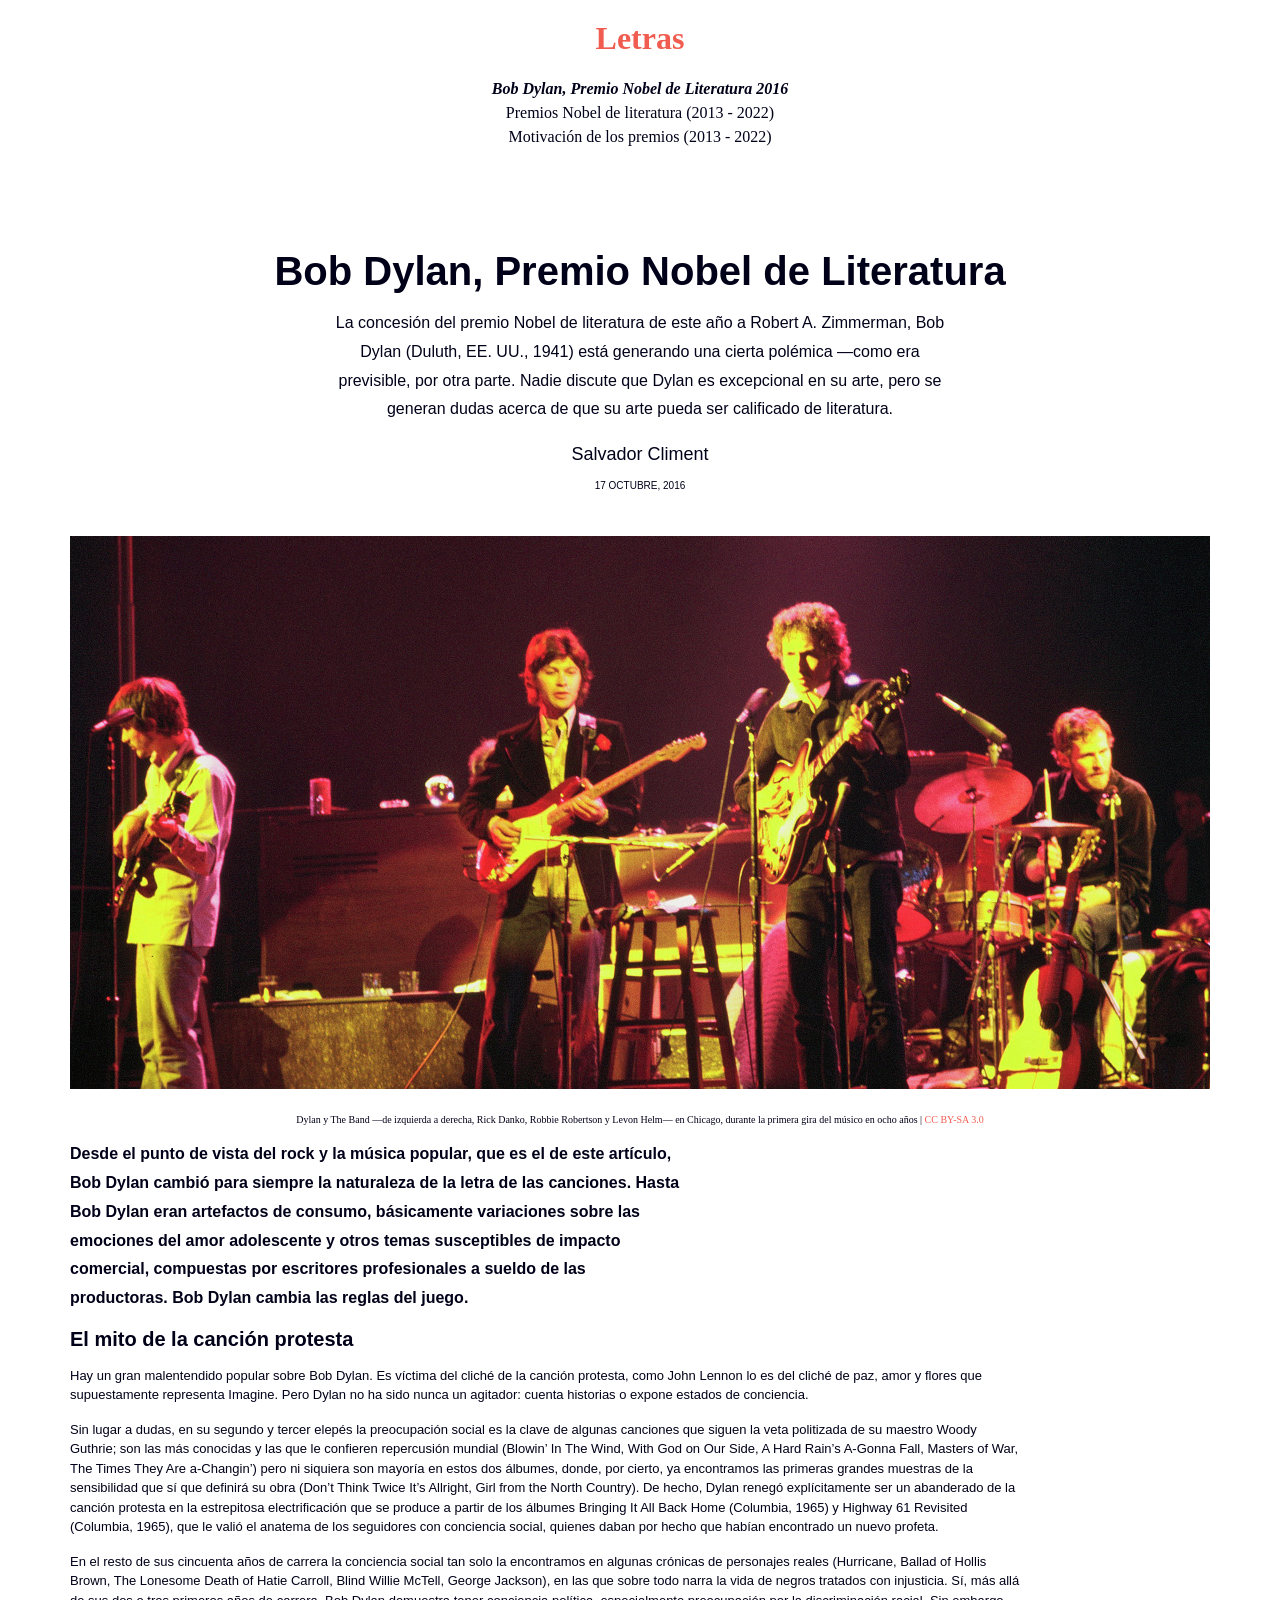
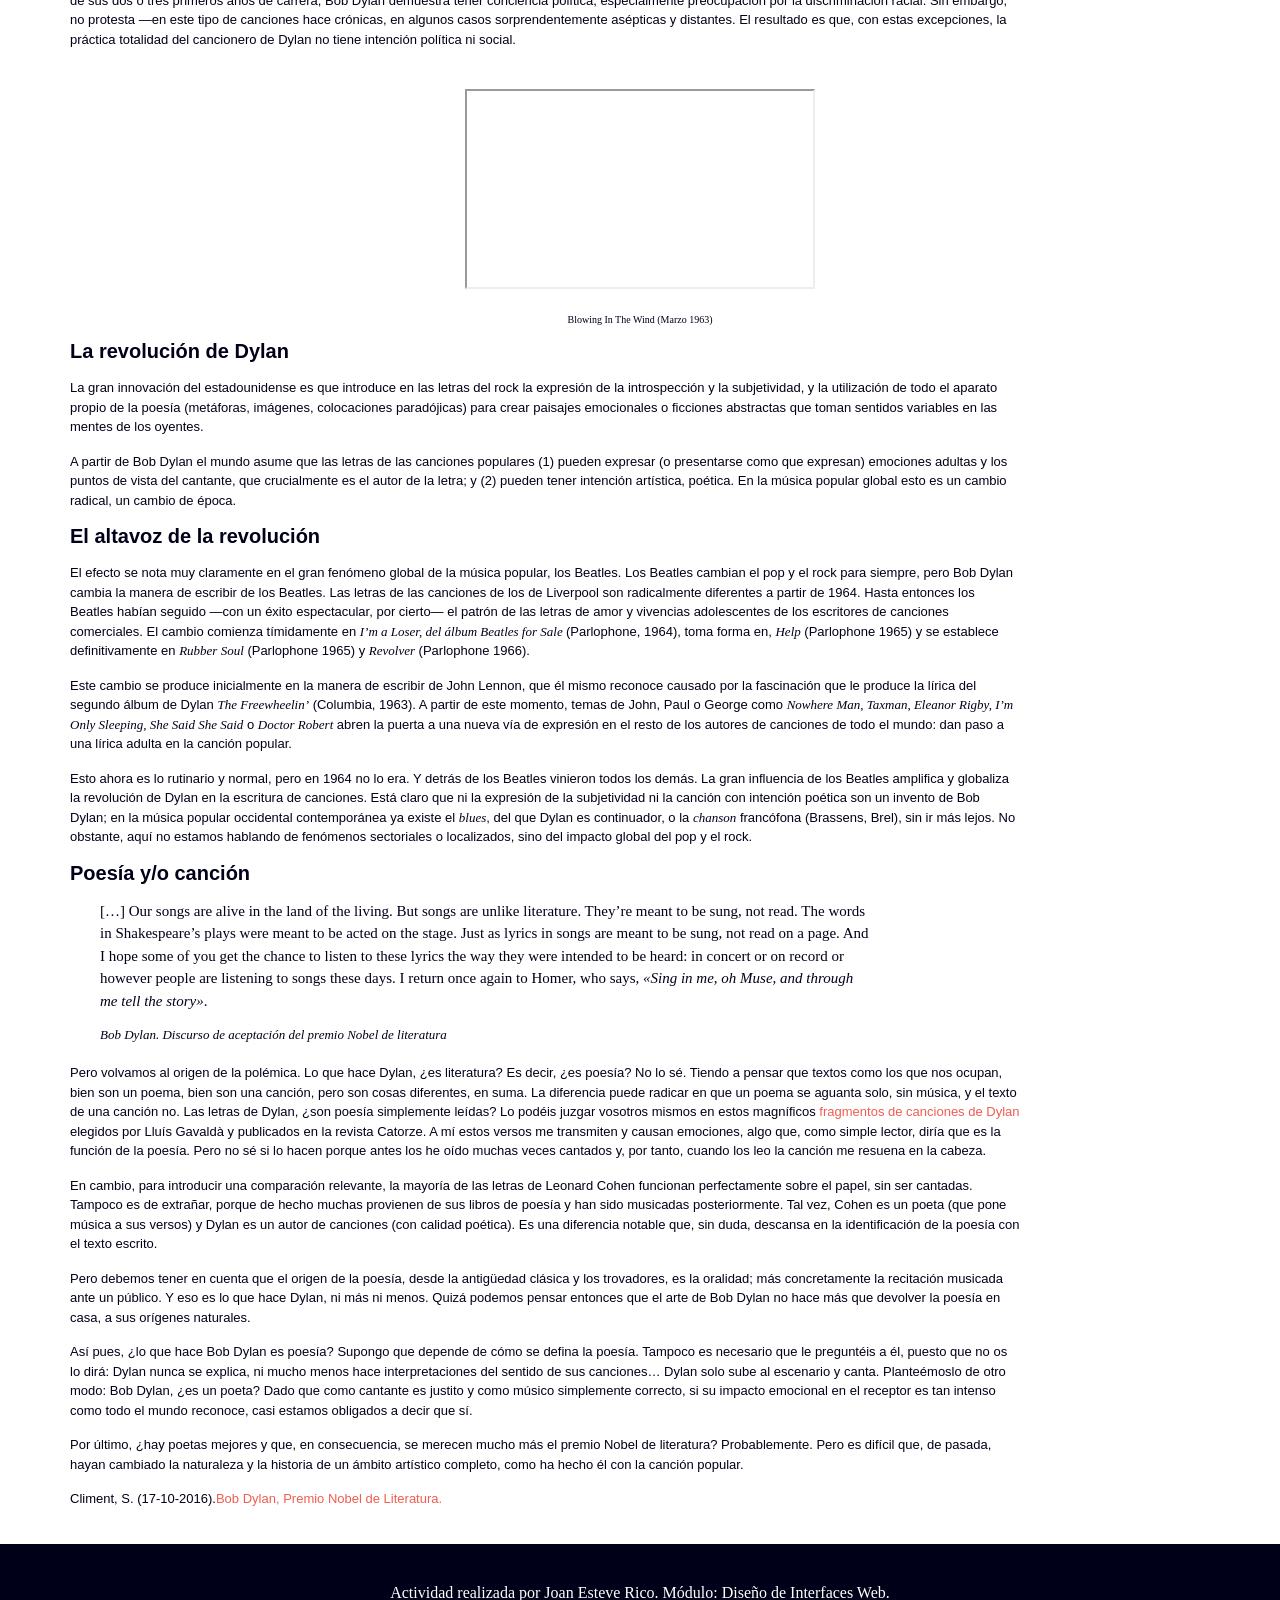
<file: index.html>
<!DOCTYPE html>
<html lang="es">
<head>
    <meta charset="UTF-8">
    <meta name="viewport" content="width=device-width, initial-scale=1.0">
    <link rel="stylesheet" href="css/estilos.css">
    <title>Literatura Popular</title>
</head>

<body>
    <header>  
        <h1><a href="index.html">Letras</a></h1>

    <nav>
         <ul>
            <li><a href="./index.html" class="actual">Bob Dylan, Premio Nobel de Literatura <time datetime="2016">2016</time></a></li>
            <li><a href="./listado-nobel-literatura.html">Premios Nobel de literatura (<time datetime="2013">2013</time> - <time datetime="2022">2022</time>)</a></li>
            <li><a href="motivacion-premios.html">Motivación de los premios (<time datetime="2013">2013</time> - <time datetime="2022">2022</time>)</a></li>
          </ul>
    
    </nav>
    </header>


    <main class="contenedor">
    <section>
        <h2>Bob Dylan, Premio Nobel de Literatura</h2>
        <p class="primp">La concesión del premio Nobel de literatura de este año a Robert A. Zimmerman, Bob Dylan (Duluth, EE. UU., 1941) 
            está generando una cierta polémica —como era previsible, por otra parte. Nadie discute que Dylan es excepcional en su arte,
             pero se generan dudas acerca de que su arte pueda ser calificado de literatura.
        </p>

        <h3 class="autor">Salvador Climent</h3>
        <time datetime="2016-10-17" class="fecha-autor">17 OCTUBRE, 2016</time>
         
        <figure>
        <img src="./img/Bob-Dylan-and-The-Band-1974.jpg" alt="Dilan y The band" title="Dilan y la banda" width="500" height="200">
         <figcaption>Dylan y The Band —de izquierda a derecha, Rick Danko, Robbie Robertson y Levon Helm— en Chicago, durante la primera gira del músico en ocho años | <span class="licencia">CC BY-SA 3.0</span></figcaption>
        </figure>

        <p class="resum">Desde el punto de vista del rock y la música popular, que es el de este artículo, Bob Dylan cambió para siempre la naturaleza de la letra de las canciones.
            Hasta Bob Dylan eran artefactos de consumo, básicamente variaciones sobre las emociones del amor adolescente y otros temas susceptibles de impacto comercial,
             compuestas por escritores profesionales a sueldo de las productoras. Bob Dylan cambia las reglas del juego.
        </p>
        
        <article>
        <h2>El mito de la canción protesta</h2>

        <p>Hay un gran malentendido popular sobre Bob Dylan. Es víctima del cliché de la canción protesta, como John Lennon lo es del cliché de paz, amor y flores que
             supuestamente representa Imagine. Pero Dylan no ha sido nunca un agitador: cuenta historias o expone estados de conciencia.
        </p>

        <p>Sin lugar a dudas, en su segundo y tercer elepés la preocupación social es la clave de algunas canciones que siguen la veta politizada de su maestro
             Woody Guthrie; son las más conocidas y las que le confieren repercusión mundial (Blowin’ In The Wind, With God on Our Side, A Hard Rain’s A-Gonna Fall,
              Masters of War, The Times They Are a-Changin’) pero ni siquiera son mayoría en estos dos álbumes, donde, por cierto, ya encontramos las primeras grandes 
              muestras de la sensibilidad que sí que definirá su obra (Don’t Think Twice It’s Allright, Girl from the North Country). 
              De hecho, Dylan renegó explícitamente ser un abanderado de la canción protesta en la estrepitosa electrificación que se produce a partir de los álbumes
               Bringing It All Back Home (Columbia, 1965) y Highway 61 Revisited (Columbia, 1965), que le valió el anatema de los seguidores con conciencia social, 
               quienes daban por hecho que habían encontrado un nuevo profeta.
        </p>

        <p>En el resto de sus cincuenta años de carrera la conciencia social tan solo la encontramos en algunas crónicas de personajes reales 
            (Hurricane, Ballad of Hollis Brown, The Lonesome Death of Hatie Carroll, Blind Willie McTell, George Jackson), en las que sobre todo narra
             la vida de negros tratados con injusticia. Sí, más allá de sus dos o tres primeros años de carrera, Bob Dylan demuestra tener conciencia política, 
             especialmente preocupación por la discriminación racial. Sin embargo, no protesta —en este tipo de canciones hace crónicas, en algunos casos sorprendentemente
              asépticas y distantes. El resultado es que, con estas excepciones, la práctica totalidad del cancionero de Dylan no tiene intención política ni social.
        </p>

        <figure>
            <iframe src="https://youtube.com/embed/vWwgrjjIMXA" width="300" height="150" title="Blowing in the wind" referrerpolicy="strict-origin-when-cross-origin" allowfullscreen></iframe>
            <figcaption>Blowing In The Wind (Marzo 1963)</figcaption>
        </figure>

        </article>
        
        <article>
            <h2>La revolución de Dylan</h2>
            <p>La gran innovación del estadounidense es que introduce en las letras del rock la expresión de la introspección y la subjetividad, y la utilización de todo el aparato propio de la poesía (metáforas, imágenes, colocaciones paradójicas)
                 para crear paisajes emocionales o ficciones abstractas que toman sentidos variables en las mentes de los oyentes.
            </p>

            <p>A partir de Bob Dylan el mundo asume que las letras de las canciones populares (1) pueden expresar (o presentarse como que expresan) emociones adultas y los puntos de vista del cantante, que crucialmente es el autor de la letra;
                 y (2) pueden tener intención artística, poética. En la música popular global esto es un cambio radical, un cambio de época.
            </p>

        </article>

        <article>
            <h2>El altavoz de la revolución</h2>
            <p>El efecto se nota muy claramente en el gran fenómeno global de la música popular, los Beatles. Los Beatles cambian el pop y el rock para siempre, pero Bob Dylan cambia la manera de escribir de los Beatles. Las letras de
                 las canciones de los de Liverpool son radicalmente diferentes a partir de 1964. Hasta entonces los Beatles
                  habían seguido —con un éxito espectacular, por cierto— el patrón de las letras de amor y vivencias adolescentes 
                  de los escritores de canciones comerciales. El cambio comienza tímidamente en <cite>I’m a Loser, del álbum Beatles for Sale </cite>(Parlophone, 1964),
                   toma forma en, <cite>Help</cite> (Parlophone 1965) y se establece definitivamente en <cite>Rubber Soul</cite> (Parlophone 1965) y <cite>Revolver</cite> (Parlophone 1966).
            </p>

            <p>Este cambio se produce inicialmente en la manera de escribir de John Lennon, que él mismo reconoce causado por la fascinación que le produce la lírica del segundo álbum de Dylan <cite>The Freewheelin’</cite> (Columbia, 1963). 
                A partir de este momento, temas de John, Paul o George como <cite>Nowhere Man, Taxman, Eleanor Rigby, I’m Only Sleeping, 
                She Said She Said</cite> o <cite>Doctor Robert</cite> abren la puerta a una nueva vía de expresión en el resto de los autores de canciones de todo el mundo:
                 dan paso a una lírica adulta en la canción popular.
            </p>

            <p>Esto ahora es lo rutinario y normal, pero en 1964 no lo era. Y detrás de los Beatles vinieron todos los demás. La gran influencia de los Beatles amplifica y globaliza la revolución de Dylan en la escritura de canciones.
                 Está claro que ni la expresión de la subjetividad ni la canción con intención poética son un invento de Bob Dylan; 
                 en la música popular occidental contemporánea ya existe el <cite>blues</cite>, del que Dylan es continuador, o la <cite>chanson</cite> francófona (Brassens, Brel),
                  sin ir más lejos. No obstante, aquí no estamos hablando de fenómenos sectoriales o localizados, sino del impacto global del pop y el rock.
            </p>

        </article>

         <article>
            <h2>Poesía y/o canción</h2>
            
            <blockquote>
                <p>[…] Our songs are alive in the land of the living. But songs are unlike literature. They’re meant to be sung, not read. The words in Shakespeare’s plays were meant to be acted on the stage.
                     Just as lyrics in songs are meant to be sung, not read on a page. And I hope some of you get the chance to listen 
                     to these lyrics the way they were intended to be heard: in concert or on record or however people are listening 
                     to songs these days. I return once again to Homer, who says, <q>Sing in me, oh Muse, and through me tell the story</q>.
                </p>

                <footer>
                    <cite>Bob Dylan. Discurso de aceptación del premio Nobel de literatura</cite>
                </footer>
            </blockquote>

            <p>Pero volvamos al origen de la polémica. Lo que hace Dylan, ¿es literatura? Es decir, ¿es poesía? No lo sé. Tiendo a pensar que textos como los que nos ocupan, bien son un poema, bien son una canción, 
                pero son cosas diferentes, en suma. La diferencia puede radicar en que un poema se aguanta solo, sin música,
                 y el texto de una canción no. Las letras de Dylan, ¿son poesía simplemente leídas? Lo podéis juzgar vosotros mismos en estos magníficos <a href="./motivacion-premios.html" target="_blank" rel="noopener" >fragmentos de canciones de Dylan </a> elegidos por Lluís Gavaldà 
                 y publicados en la revista Catorze. A mí estos versos me transmiten y causan emociones, algo que, como simple lector, 
                 diría que es la función de la poesía. Pero no sé si lo hacen porque antes los he oído muchas veces cantados y, por tanto, cuando los leo la canción me resuena en la cabeza.
            </p>

            <p>En cambio, para introducir una comparación relevante, la mayoría de las letras de Leonard Cohen funcionan perfectamente sobre el papel, sin ser cantadas. Tampoco es de extrañar, porque de hecho muchas
                 provienen de sus libros de poesía y han sido musicadas posteriormente. Tal vez, Cohen es un poeta (que pone música a sus versos) 
                 y Dylan es un autor de canciones (con calidad poética). Es una diferencia notable que, sin duda, descansa en la identificación de la poesía con el texto escrito.
            </p>

            <p>Pero debemos tener en cuenta que el origen de la poesía, desde la antigüedad clásica y los trovadores, es la oralidad; más concretamente la recitación musicada ante un público. Y eso es lo que hace Dylan, ni más ni menos.
                 Quizá podemos pensar entonces que el arte de Bob Dylan no hace más que devolver la poesía en casa, a sus orígenes naturales.
            </p>

            <p>Así pues, ¿lo que hace Bob Dylan es poesía? Supongo que depende de cómo se defina la poesía. Tampoco es necesario que le preguntéis a él, puesto que no os lo dirá: Dylan nunca se explica, ni mucho menos hace interpretaciones 
                del sentido de sus canciones… Dylan solo sube al escenario y canta. Planteémoslo de otro modo: Bob Dylan, ¿es un poeta? Dado que como cantante es justito y como músico simplemente correcto, si su impacto emocional en el receptor
                 es tan intenso como todo el mundo reconoce, casi estamos obligados a decir que sí.
            </p>

            <p>Por último, ¿hay poetas mejores y que, en consecuencia, se merecen mucho más el premio Nobel de literatura? Probablemente. Pero es difícil que, de pasada, hayan cambiado la naturaleza y la historia de un ámbito artístico completo, 
                como ha hecho él con la canción popular.
            </p>

            <footer>
                <p>Climent, S. (17-10-2016).<a href="https://www.nationalgeographic.com.es/mundo-ng/actualidad/bob-dylan-premio-nobel-literatura-2016_10781" target="_blank" rel="noopener">Bob Dylan, Premio Nobel de Literatura.</a>
                </p>
            </footer>

        </article>
   

    </section>

    </main>

    <footer>
        <p>Actividad realizada por Joan Esteve Rico. Módulo: Diseño de Interfaces Web.</p>
    </footer>
    
</body>
</html>
</file>
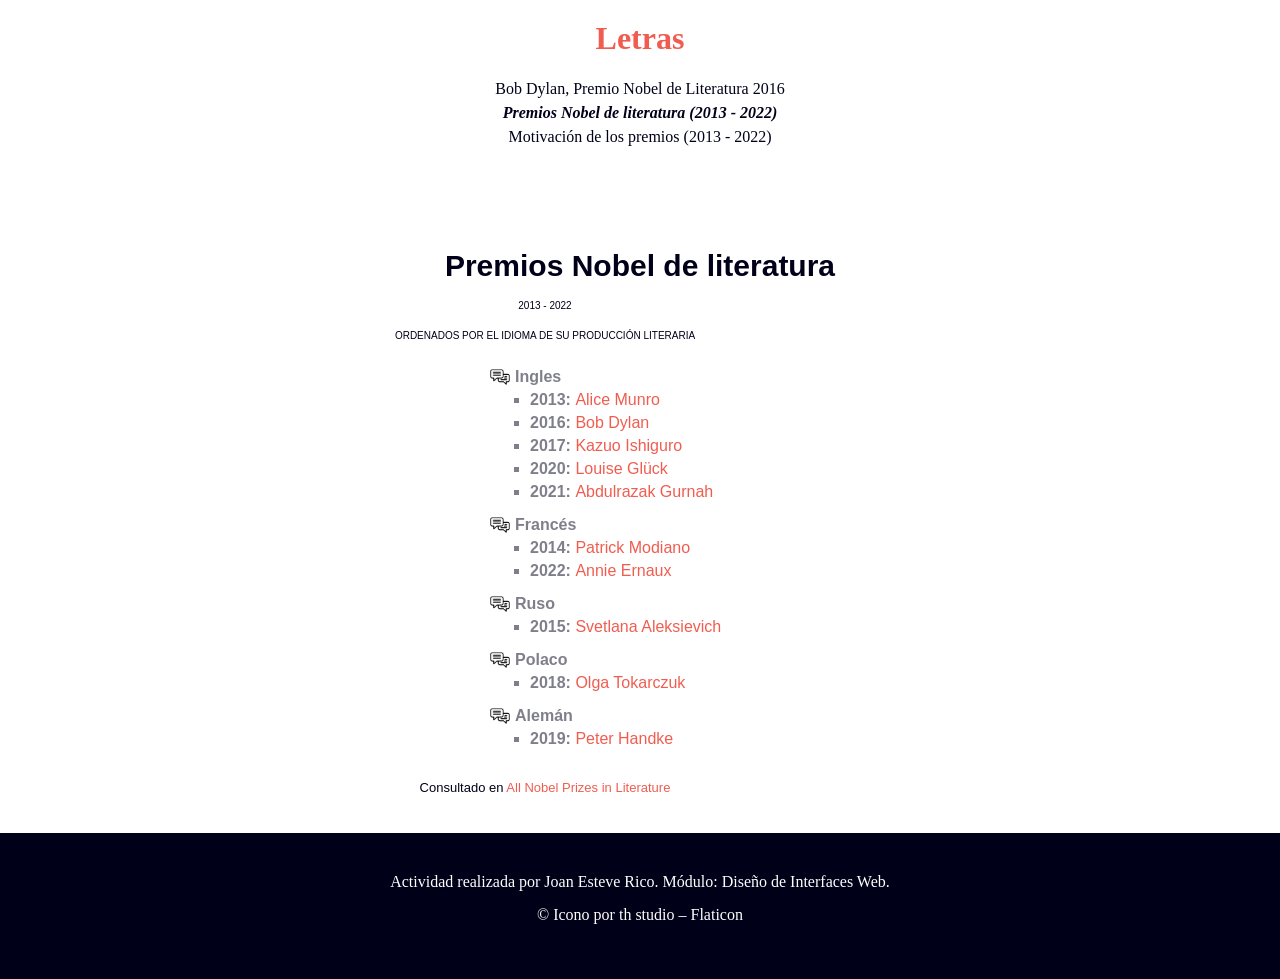
<file: listado-nobel-literatura.html>
<!DOCTYPE html>
<html lang="es">
<head>
    <meta charset="UTF-8">
    <meta name="viewport" content="width=device-width, initial-scale=1.0">
    <link rel="stylesheet" href="css/estilos.css">
    <title>Listado Novel Literatura</title>
</head>

<body>
    <header>
         <h1><a href="index.html">Letras</a></h1>

    <nav>
         <ul>
            <li><a href="./index.html">Bob Dylan, Premio Nobel de Literatura <time datetime="2016">2016</time></a></li>
            <li><a href="./listado-nobel-literatura.html" class="actual">Premios Nobel de literatura (<time datetime="2013">2013</time> - <time datetime="2022">2022</time>)</a></li>
            <li><a href="motivacion-premios.html">Motivación de los premios (<time datetime="2013">2013</time> - <time datetime="2022">2022</time>)</a></li>
          </ul>
    
    </nav>
    </header>


    <main class="contenedor">
        <section>
            <hgroup>
            <h2>Premios Nobel de literatura</h2>
            <p><time datetime="2013">2013</time> - <time datetime="2022">2022</time><p>
            <p>ORDENADOS POR EL IDIOMA DE SU PRODUCCIÓN LITERARIA</p>
            </hgroup>

            <ul class="listado">
                <li><img src="./img/idioma.png" alt="idioma" width="30" height="30">Ingles
                <ul>
                    <li><time datetime="2013">2013</time>: <a href="motivacion-premios.html#alice-munro">Alice Munro</a></li>
                    <li><time datetime="2016">2016</time>: <a href="motivacion-premios.html#bob-dylan">Bob Dylan</a></li>
                    <li><time datetime="2017">2017</time>: <a href="kazuo-ishiguro">Kazuo Ishiguro</a></li>
                    <li><time datetime="2020">2020</time>: <a href="motivacion-premios.html#louise-glück">Louise Glück</a></li>
                    <li><time datetime="2021">2021</time>: <a href="motivacion-premios.html#abdulrazak-gurnah">Abdulrazak Gurnah</a></li>
                </ul> 
                </li>

                 <li><img src="./img/idioma.png" alt="idioma" width="30" height="30">Francés
                <ul>
                    <li><time datetime="2014">2014</time>: <a href="motivacion-premios.html#patrick-modiano">Patrick Modiano</a></li>
                    <li><time datetime="2022">2022</time>: <a href="motivacion-premios.html#annie-ernaux">Annie Ernaux</a></li>
                </ul> 
                </li>


                 <li><img src="./img/idioma.png" alt="idioma" width="30" height="30">Ruso
                <ul>
                    <li><time datetime="2015">2015</time>: <a href="motivacion-premios.html#svetlana-aleksievich">Svetlana Aleksievich</a></li>
                </ul> 
                </li>

                  <li><img src="./img/idioma.png" alt="idioma" width="30" height="30">Polaco
                <ul>
                    <li><time datetime="2018">2018</time>: <a href="motivacion-premios.html#olga-tokarczuk">Olga Tokarczuk</a></li>
                </ul> 
                </li>

                  <li><img src="./img/idioma.png" alt="idioma" width="30" height="30">Alemán
                <ul>
                    <li><time datetime="2019">2019</time>: <a href="motivacion-premios.html#peter-handke">Peter Handke</a></li>
                </ul> 
                </li>

                
            </ul>

            <p class="consulta">Consultado en<a href="https://www.nobelprize.org/prizes/lists/all-nobel-prizes-in-literature/" target="_blank" rel="noopener"> All Nobel Prizes in Literature</a></p>
        </section>
    </main>
    
    <footer>
        <p>Actividad realizada por Joan Esteve Rico. Módulo: Diseño de Interfaces Web.</p>
        <p><a href="https://www.flaticon.es/iconos-gratis/opcion-de-chat" target="_blank" rel="noopener">© Icono por th studio – Flaticon</a></p>
    </footer>
</body>
</html>
</file>
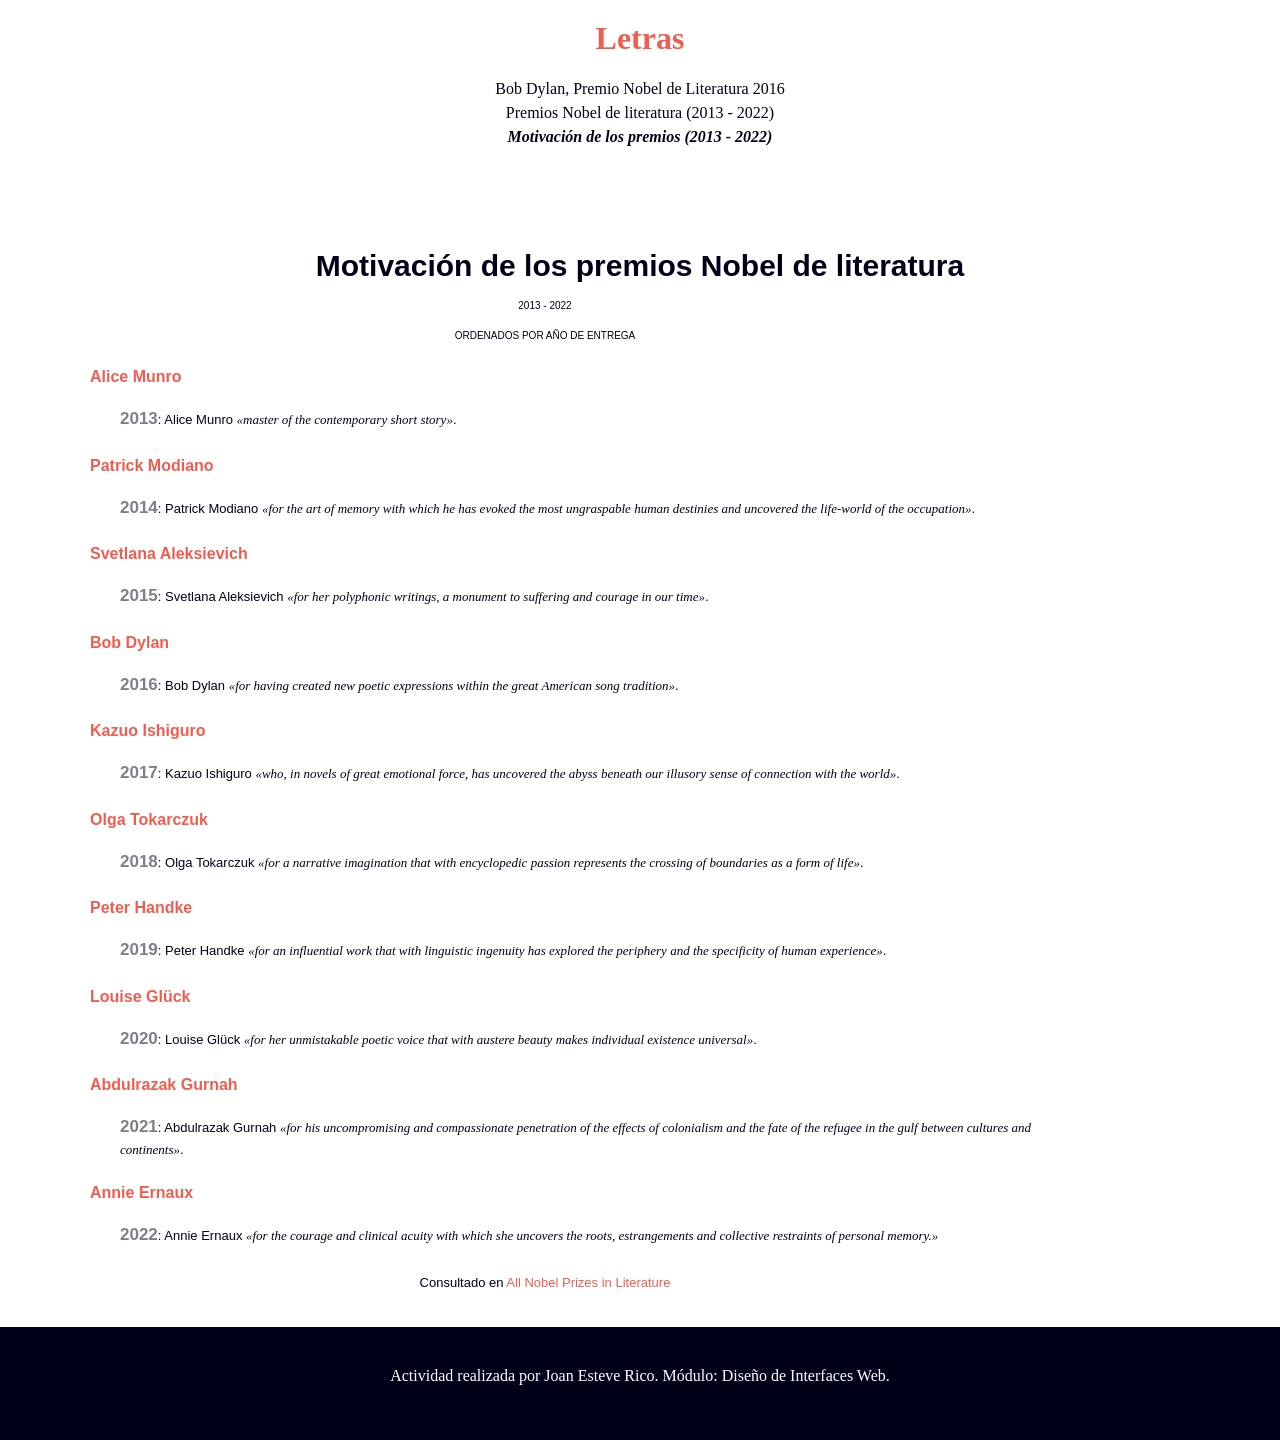
<file: motivacion-premios.html>
<!DOCTYPE html>
<html lang="en">
<head>
    <meta charset="UTF-8">
    <meta name="viewport" content="width=device-width, initial-scale=1.0">
    <link rel="stylesheet" href="css/estilos.css">
    <title>motivacion-premios</title>
</head>

<body>
    <header>
        <h1><a href="index.html">Letras</a></h1>
    

    <nav>
         <ul>
            <li><a href="./index.html">Bob Dylan, Premio Nobel de Literatura <time datetime="2016">2016</time></a></li>
            <li><a href="./listado-nobel-literatura.html">Premios Nobel de literatura (<time datetime="2013">2013</time> - <time datetime="2022">2022</time>)</a></li>
            <li><a href="motivacion-premios.html" class="actual">Motivación de los premios (<time datetime="2013">2013</time> - <time datetime="2022">2022</time>)</a></li>
          </ul>
    
    </nav>
    </header>

    <main class="contenedor">
        <section>
            <hgroup>
            <h2>Motivación de los premios Nobel de literatura</h2>
            <p><time datetime="2013">2013</time> - <time datetime="2022">2022</time></p>
            <p>ORDENADOS POR AÑO DE ENTREGA</p>
            </hgroup>

            <dl>
                <dt id="alice-munro">
                    <a href="https://www.nobelprize.org/prizes/literature/2013/munro/facts/">Alice Munro</a>
                </dt>
                <dd>
                    <p><time datetime="2013">2013</time>: Alice Munro <q>master of the contemporary short story</q>.</p>
                </dd>

                <dt id="patrick-modiano">
                    <a href="https://www.nobelprize.org/prizes/literature/2014/modiano/facts/">Patrick Modiano</a>
                </dt>
                <dd>
                    <p><time datetime="2014">2014</time>: Patrick Modiano <q>for the art of memory with which he has evoked the most ungraspable human destinies and uncovered the life-world of the occupation</q>.</p>
                </dd>

                <dt id="svetlana-Aleksievich">
                    <a  href="https://www.nobelprize.org/prizes/literature/2015/alexievich/facts/">Svetlana Aleksievich</a>
                </dt>
                <dd>
                    <p><time datetime="2015">2015</time>: Svetlana Aleksievich <q>for her polyphonic writings, a monument to suffering and courage in our time</q>.</p>
                </dd>

                <dt id="bob-dylan">
                    <a href="https://www.nobelprize.org/prizes/literature/2016/dylan/facts/">Bob Dylan</a>
                </dt>
                <dd>    
                    <p><time datetime="2016">2016</time>: Bob Dylan <q>for having created new poetic expressions within the great American song tradition</q>.</p>
                </dd>

                <dt id="kazuo-ishiguro">
                    <a href="https://www.nobelprize.org/prizes/literature/2017/ishiguro/facts/">Kazuo Ishiguro</a>
                </dt>
                <dd>   
                    <p><time datetime="2017">2017</time>: Kazuo Ishiguro <q>who, in novels of great emotional force, has uncovered the abyss beneath our illusory sense of connection with the world</q>.</p>
                </dd>

                <dt id="olga-tokarczuk">
                    <a href="https://www.nobelprize.org/prizes/literature/2018/tokarczuk/facts/">Olga Tokarczuk</a>
                </dt>
                <dd>
                    <p><time datetime="2018">2018</time>: Olga Tokarczuk <q>for a narrative imagination that with encyclopedic passion represents the crossing of boundaries as a form of life</q>.</p>
                </dd>

                <dt id="peter-handke">
                    <a href="https://www.nobelprize.org/prizes/literature/2019/handke/facts/">Peter Handke</a>
                </dt>
                <dd>
                    <p><time datetime="2019">2019</time>: Peter Handke <q>for an influential work that with linguistic ingenuity has explored the periphery and the specificity of human experience</q>.</p>
                </dd>

                <dt id="louise-glück">
                    <a href="https://www.nobelprize.org/prizes/literature/2020/gluck/facts/">Louise Glück</a>
                </dt>
                <dd>
                    <p><time datetime="2020">2020</time>: Louise Glück <q>for her unmistakable poetic voice that with austere beauty makes individual existence universal</q>.</p>
                </dd>

                <dt id="abdulrazak-gurnah">
                    <a href="https://www.nobelprize.org/prizes/literature/2021/gurnah/facts/">Abdulrazak Gurnah</a>
                </dt>
                <dd>
                    <p><time datetime="2021">2021</time>: Abdulrazak Gurnah <q>for his uncompromising and compassionate penetration of the effects of colonialism and the fate of the refugee in the gulf between cultures and continents</q>.</p>
                </dd>

                <dt id="annie-ernaux">
                    <a href="https://www.nobelprize.org/prizes/literature/2022/ernaux/facts/">Annie Ernaux</a>
                </dt>
                <dd>
                    <p><time datetime="2022">2022</time>: Annie Ernaux <q>for the courage and clinical acuity with which she uncovers the roots, estrangements and collective restraints of personal memory.</q></p>
                </dd>
            </dl>

            <p class="consulta">Consultado en <a href="https://www.nobelprize.org/prizes/lists/all-nobel-prizes-in-literature/" target="_blank" rel="noopener">All Nobel Prizes in Literature</a></p>

            
        </section>
    </main>
    
     <footer>
        <p>Actividad realizada por Joan Esteve Rico. Módulo: Diseño de Interfaces Web.</p>
    </footer>
    
</body>
</html>
</file>
<file: css/estilos.css>
/* RESET CSS*/

*,
*::before,
*::after {
    box-sizing: border-box;
}

* {
    margin: 0;
    padding: 0;
}

html {
    scroll-behavior: smooth;
}

img {
    max-width: 100%;
    height: auto;
    display: block;
}

a {
    text-decoration: none;
    color: inherit;
}

ul,
ol {
    list-style: none;
}

button {
    font: inherit;
    cursor: pointer;
}





/*Mi CSS*/

body{
    display: flex;
    flex-direction: column;
    min-height: 100vh;
}

.contenedor{
    width: 95%;
    max-width: 1140px;
    margin: 0 auto;
    padding-bottom: 20px;
}

header{
    padding-bottom: 100px;
}
header h1{
    font-family: Georgia, 'Times New Roman', Times, serif;
    color: rgb(240, 93, 80);
    text-align: center;
    padding: 20px;
    font-size:xx-large;
}

header h1:hover{
    color: rgba(240, 93, 80, 0.5);
}

nav{
    text-align: center;
    line-height: 1.5;
}
nav a{
    color: rgb(0,0,25);
}
nav a:hover{
    color: rgba(0, 0, 25, 0.5);
}

.actual{
    font-weight: 700;
    font-style: italic;
}

main{
    flex: 1;
    font-family: Arial, Helvetica, sans-serif;
    color: rgb(0, 0, 25);

}

main li {
    color: rgba(0, 0, 25, 0.5);
}

article a {
    color: rgb(240, 93, 80);
}

article a:hover{
    color: rgba(240, 93, 80, 0.5);
}


body > footer {
    background-color: rgb(0 , 0, 25);
    color: rgb(255, 255, 255);
    padding: 40px;
    text-align: center;
}

body > footer p{
    margin-bottom: 15px;
}

body > footer a {
    color: rgb(255, 255, 255);
}

body > footer a:hover{
    color: rgb(240, 93, 80);
}

section h2{
   
    font-size: 1.25rem;  /* crece el doble respecto a la raiz*/
    margin-bottom: 15px;
}

section > h2 {
    font-size: 40px;
    text-align: center;
}

section h3{
    font-size: 1rem;
    margin-top: 15px;
    margin-bottom: 5px;
}

section p {
    line-height: 1.5;
    margin-bottom: 15px;
    font-family: Arial, Helvetica, sans-serif;
    font-size: small;
    max-width: 950px;
   
}

figure{
    display: flex;
    flex-direction: column;
}

figure img{
    align-self: center;
    margin: 25px;
    width: 100%;
}

figure iframe{
    align-self: center;
    margin: 25px;
    width: 350px;
    height: 200px;
}

figcaption{
    
    text-align: center;
    font-family: Georgia, 'Times New Roman', Times, serif;
    font-size: x-small;
    margin-bottom: 15px;
}

.licencia{
    color: rgb(240, 93, 80);
}

.resum{
    font-size: medium;
    font-weight: bold;
    line-height: 1.8;
    max-width: 610px;
    
}

.primp{
    font-size: medium;
    line-height: 1.8;
    max-width: 610px;
    text-align: center;
    margin-left: auto;
    margin-right: auto;
}

.autor{
    text-align: center;
    font-size: large;
    font-weight: normal;
    margin-top: 20px;
}

.fecha-autor{
    display: block;
    text-align: center;
    font-size: x-small;
    padding-top: 10px;
    padding-bottom: 20px;
}

cite{
    font-family: Georgia, 'Times New Roman', Times, serif;
    font-style: italic;
}

blockquote p{
    font-family: Georgia, 'Times New Roman', Times, serif;
    padding-left: 30px;
    font-size: 15px;
    line-height: 1.5;
    max-width: 800px;
}

blockquote footer{
    padding-left: 30px;
    padding-bottom: 20px;
    font-size: small;
}

hgroup h2{
    text-align: center;
    font-size: 30px;
}

hgroup > p{
    text-align: center;
    font-size: 10px;
}

.listado{
    width: 300px;
    margin: 25px auto;
}

.listado > li{
    display: flex;
    align-items: center;
    flex-wrap: wrap;
    margin-bottom: 10px;
  
}

.listado > li > ul {
    flex-basis: 100%;
    margin-left: 40px;
    margin-top: 5px;
    list-style-type: square;
}


.listado img {
    width: 20px;
    margin-right: 5px;
}

.listado time{
    font-weight: bold;
    display: inline-block;
    padding-bottom: 5px;
}

.listado > li  {
    font-weight: bold;

}

ul.listado a{
    color: rgb(240, 93, 80);
    font-weight: normal;
}

ul.listado a:hover{
    color: rgba(240, 93, 80, 0.5);
}

.consulta{
    margin-top: 25px;
    text-align: center;
}

.consulta a {
    color: rgb(240, 93, 80);
}

q{
    quotes: "«" "»";
    font-family: Georgia, 'Times New Roman', Times, serif;
    font-style: italic;
}

dt{
    margin-top: 25px;
    margin-bottom: 20px;
    margin-left: 20px;
    color: rgb(240, 93, 80) ;
    font-weight: bold;
}

dd{
    margin-left: 50px;
    
}

dd time{
    font-weight: bold;
    font-size: 17px;
    color: rgba(0, 0, 25, 0.5);
}
</file>
